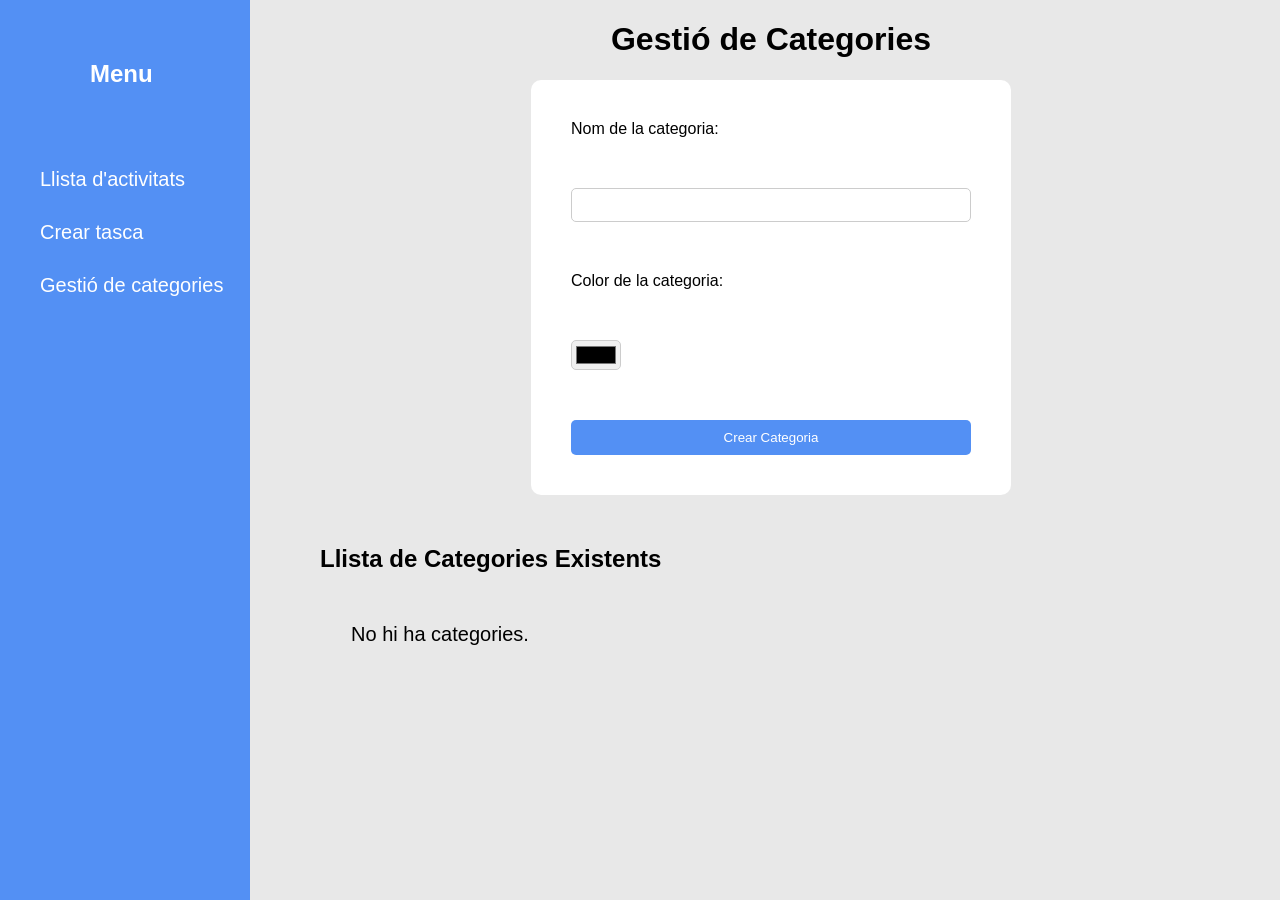
<file: categories.html>
<!DOCTYPE html>
<html lang="es">
<head>
    <meta charset="UTF-8">
    <meta name="viewport" content="width=device-width, initial-scale=1.0">
    <title>Gestió de Categories</title>
    <link rel="stylesheet" href="css/style.css">
</head>
<body>
    <header>
        <section class="contenedor-menu"> 
            <div class="titulo-menu">
                <h2>Menu</h2>
            </div>
            <div class="menu">
                <a href="index.html">Llista d'activitats</a>
            </div>
            <div class="menu">
                <a href="crear-tasca.html">Crear tasca</a>
            </div>
            <div class="menu">
                <a href="categories.html">Gestió de categories</a>
            </div>
    </section>
    </header>
    <h1>Gestió de Categories</h1>
    <form class="formulari-crear-categoria" id= "formulari">
        <label for="nom">Nom de la categoria:</label>
        <input type="text" id="nom" class="input-crear-categorias" name="nom" required>
        <label for="color">Color de la categoria:</label>
        <input type="color" id="color" class="input-crear-categorias" name="color" required>
        <button type="submit" class="crear-categoria-boton">Crear Categoria</button>
    </form>

    <h2>Llista de Categories Existents</h2>
    <ul id="llista-categories">

         <!-- Aquí se mostrarán las categorías existentes-->
    </ul>

    <script type="module" src="js/categories.js"></script>
</body>
</html>
</file>
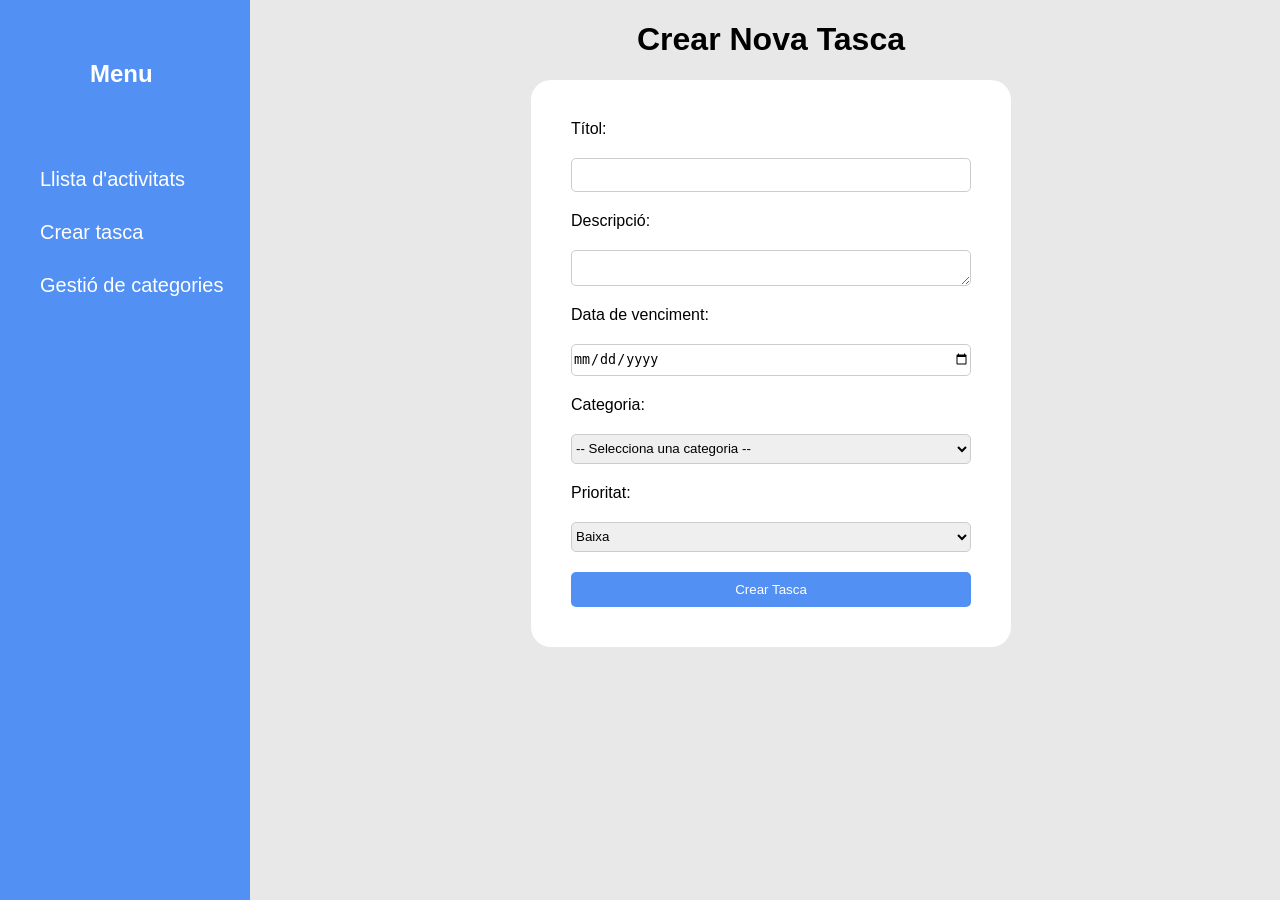
<file: crear-tasca.html>
<!DOCTYPE html>
<html lang="es">
<head>
    <meta charset="UTF-8">
    <meta name="viewport" content="width=device-width, initial-scale=1.0">
    <title>Crear Tasca</title>
    <link rel="stylesheet" href="css/style.css">
</head>
<body>
    <header>
        <section class="contenedor-menu"> 
            <div class="titulo-menu">
                <h2>Menu</h2>
            </div>
            <div class="menu">
                <a href="index.html">Llista d'activitats</a>
            </div>
            <div class="menu">
                <a href="crear-tasca.html">Crear tasca</a>
            </div>
            <div class="menu">
                <a href="categories.html">Gestió de categories</a>
            </div>
    </section>
    </header>
    <h1>Crear Nova Tasca</h1>
    <form class="formulari-crear-tasca">
        <label for="titol">Títol:</label>
        <input type="text" id="titol" class="input-crear-tasca" name="titol" required>

        <label for="descripcio">Descripció:</label>
        <textarea id="descripcio" class="input-crear-tasca" name="descripcio" required></textarea>

        <label for="data">Data de venciment:</label>
        <input type="date" id="data" class="input-crear-tasca" name="data" required>

        <label for="categoria">Categoria:</label>
        <select name="categoria" id="categoria" class="input-crear-tasca" required>
        <!--<option value="Personal">Personal</option>
            <option value="Treball">Treball</option>
            <option value="Estudis">Estudis</option> Poner categorias desde js-->
        </select>

        <label for="prioritat">Prioritat:</label>
        <select name="prioritat" id="prioritat" class="input-crear-tasca" required>
        <option value="Baixa">Baixa</option>
            <option value="Mitjana">Mitjana</option>
            <option value="Alta">Alta</option>  
        </select>

        <button type="submit" class="crear-tasca-boton">Crear Tasca</button>
    </form>
    <script type="module" src="js/form-tasca.js"></script>
</body>
</html>
</file>
<file: css/style.css>
body{
    margin-left: 270px;
    font-family: Verdana, Geneva, Tahoma, sans-serif;
    background-color: rgb(232, 232, 232);
}

.contenedor-menu{
    display: flex;
    flex-direction: column;
    position: fixed;
    background-color: #5390f4;
    padding: 10px;
    width: 200px;
    height: auto;
    gap: 30px;
    color: white;
    padding-left: 40px;
    height: 100%;
    top: 0px;
    left: 0px;
}   

.contenedor-menu a{
    text-decoration: none;
    color: white;
    font-size: 20px;
}   

.menu a:hover{
    background-color: #477cd2;
}

h1{
    text-align: center;
}

.contenedor-crear-tascas{
    margin: 50px;
    padding: 40px;
    display: flex;
    justify-content: space-between;
    background-color: white;
    border-radius: 20px;
    box-shadow: 0 0 10px rgba(0, 0, 0, 0.1);
}

.pujar-arxiu{
    display: flex;
    gap: 15px;
}

.nova-tasca-button {
    background-color: #5390f4;
    color: white;
    border: none;
    padding: 10px 20px;
    cursor: pointer;
    border-radius: 5px;
}

.nova-tasca-button a{
    text-decoration: none;
    color: white;

}
.nova-tasca-button:hover{
    background-color: #477cd2;
}

.pujar-arxiu-button{
    background-color: #5390f4;
    text-decoration: none;
    color: white;
    border: none;
    padding: 10px 20px;
    cursor: pointer;
    border-radius: 5px;
}
.pujar-arxiu-button:hover{
    background-color: #477cd2;
}

.input-arxius {
    width: 250px;
    box-shadow: 0 0 10px rgba(0, 0, 0, 0.1);
    border: 1px solid #ccc;
    border-radius: 5px;
}

h2{
    margin: 50px;
}


/* Pagina crear tasques*/
.formulari-crear-tasca{
    background-color: white;
    padding: 40px;
    border-radius: 20px;
    display: flex;
    flex-direction: column;
    gap: 20px;
    width: 400px;
    margin: 0 auto;
}

.input-crear-tasca{
    border-radius: 5px;
    border: 1px solid #ccc;
    height: 30px;
}

.crear-tasca-boton{
    background-color: #5390f4;
    color: white;
    border: none;
    padding: 10px 20px;
    cursor: pointer;
    border-radius: 5px;
}

.crear-tasca-boton:hover{
    background-color: #477cd2;
}

/* pagina crear categorias */ 

.formulari-crear-categoria{
    background-color: white;
    padding: 40px;
    display: flex;
    flex-direction: column;
    gap: 50px;
    width: 400px;
    margin: 0 auto;
    border-radius: 10px;
}

.input-crear-categorias{
    border-radius: 5px;
    border: 1px solid #ccc;
    height: 30px;
}

.crear-categoria-boton{
    background-color: #5390f4;
    color: white;
    border: none;
    padding: 10px 20px;
    cursor: pointer;
    border-radius: 5px;
}
.crear-categoria-boton:hover{
    background-color: #477cd2;
}


#llista-categories{
    margin-left: 50px;   
    padding-left: 20px;
    list-style: none;
        height: 20px;

}

#llista-categories li{
    font-size: 20px;
    border-radius: 5px;
    width: 200px;
    height: 70px;
    text-align: center;
}
</file>
